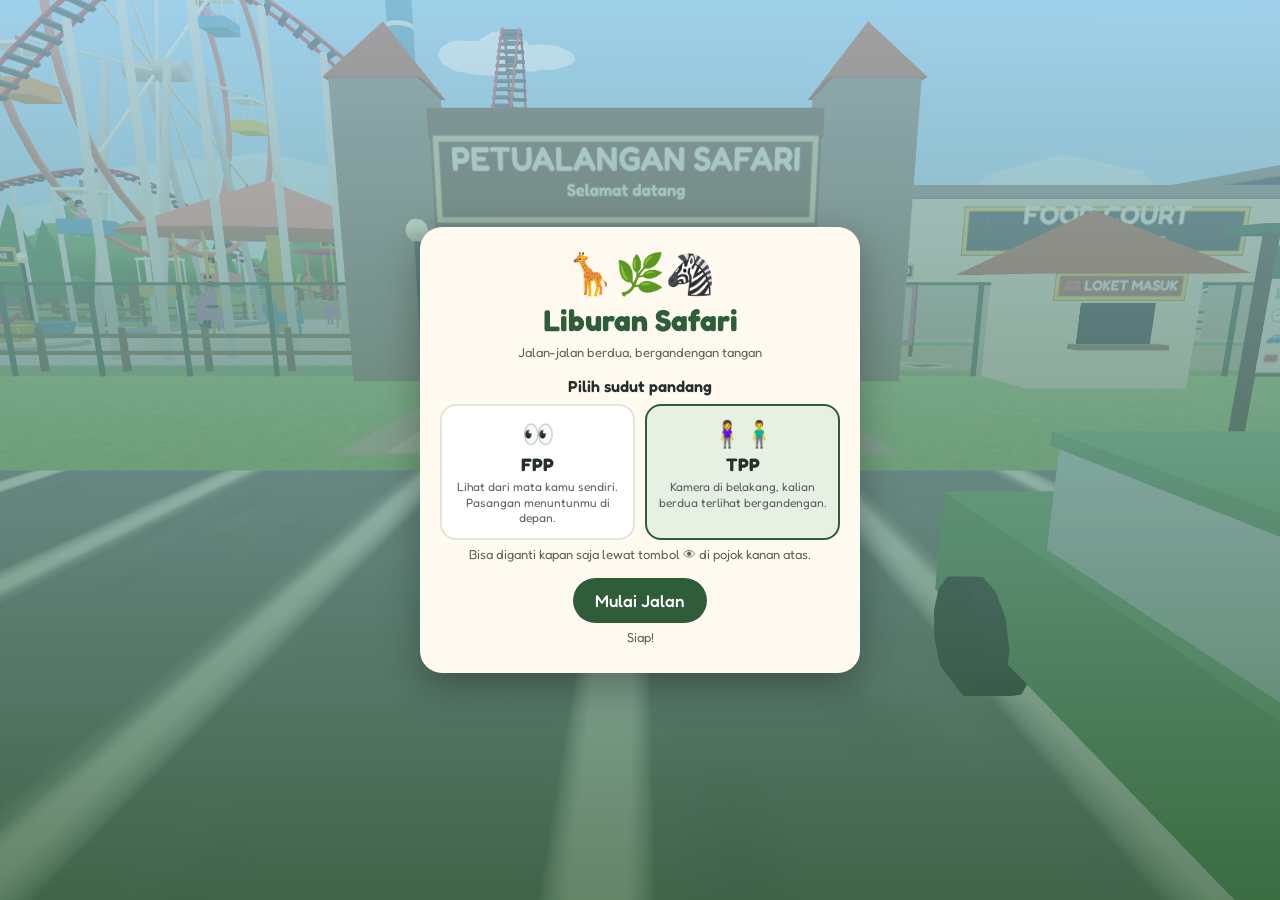
<file: index.html>
<!doctype html>
<html lang="id">
<head>
<meta charset="utf-8">
<meta name="viewport" content="width=device-width,initial-scale=1,maximum-scale=1,user-scalable=no,viewport-fit=cover">
<meta name="theme-color" content="#2f5d3a">
<title>Liburan Safari</title>
<link rel="preconnect" href="https://fonts.googleapis.com">
<link href="https://fonts.googleapis.com/css2?family=Fredoka:wght@400;500;600&display=swap" rel="stylesheet">
<link rel="stylesheet" href="css/style.css">
</head>
<body>
<canvas id="layar"></canvas>

<div id="hud" class="sembunyi">
  <div id="zona">📍 <span>Parkir</span></div>
  <div id="kanan-atas">
    <canvas id="minimap" width="240" height="240" hidden></canvas>
    <div class="tombol-kolom">
      <button id="btn-mode" class="tbl" title="Ganti sudut pandang (V)">🎥 <b>TPP</b></button>
      <button id="btn-foto" class="tbl" title="Ambil foto">📷</button>
      <button id="btn-suara" class="tbl" title="Suara">🔊</button>
    </div>
  </div>
  <button id="btn-mata" class="tbl" title="Tahan dan geser untuk menoleh">👁</button>
  <div id="joy"><div id="joy-dasar"></div><div id="joy-tuas"></div></div>
  <div id="kanan-bawah">
    <button id="btn-putar" class="tbl sembunyi">⏸</button>
    <button id="btn-layar" class="tbl sembunyi">⛶</button>
    <button id="btn-antri" class="sembunyi">Keluar antrean</button>
    <button id="btn-makan" class="sembunyi">🍽️ Makan</button>
    <button id="btn-berdiri" class="sembunyi">Berdiri</button>
    <button id="btn-jip" class="sembunyi">🚙 Naik jip</button>
    <button id="btn-balas" class="sembunyi">⌨️ Balas</button>
    <button id="btn-aksi" class="sembunyi">Lihat</button>
    <button id="btn-pasangan" title="Ngobrol dengan pasangan">💬</button>
  </div>
  <div id="gelembung" class="sembunyi"></div>
  <div id="petunjuk" class="sembunyi"></div>
</div>

<div id="mulai" class="layar-penuh">
  <div class="kartu-mulai">
    <div class="logo">🦒🌿🦓</div>
    <h1 id="judul">Liburan Safari</h1>
    <p id="subjudul" class="kecil">Jalan-jalan berdua, bergandengan tangan</p>
    <p class="label">Pilih sudut pandang</p>
    <div class="pilih-mode">
      <button class="mode" data-mode="fpp">
        <span class="ikon">👀</span><b>FPP</b><small>Lihat dari mata kamu sendiri. Pasangan menuntunmu di depan.</small>
      </button>
      <button class="mode" data-mode="tpp">
        <span class="ikon">🧍‍♀️🧍‍♂️</span><b>TPP</b><small>Kamera di belakang, kalian berdua terlihat bergandengan.</small>
      </button>
    </div>
    <p class="kecil">Bisa diganti kapan saja lewat tombol 👁 di pojok kanan atas.</p>
    <button id="btn-mulai" class="utama">Mulai Jalan</button>
    <p id="memuat" class="kecil">Menyiapkan taman…</p>
  </div>
</div>

<div id="amati" class="sembunyi">
  <div class="amati-atas"><span id="am-judul">🐰 Kelinci</span><button id="am-tutup">✕ Selesai</button></div>
  <div class="amati-bawah">
    <p id="am-fakta"></p>
    <p id="am-catatan" class="sembunyi"></p>
    <div id="am-tanya" class="sembunyi"><b id="am-tanya-teks">Ingin memberi makan?</b>
      <div class="baris-tombol"><button id="am-iya" class="utama">Iya 🥕</button><button id="am-tidak">Tidak</button></div></div>
    <div class="am-nav">
      <span id="am-nav-hewan"><button id="am-kiri" aria-label="Hewan sebelumnya">◀</button><small id="am-urut">1 / 1</small><button id="am-kanan" aria-label="Hewan berikutnya">▶</button></span>
      <span><button id="am-dekat" aria-label="Lebih dekat">＋</button><button id="am-jauh" aria-label="Lebih jauh">－</button></span>
      <button id="am-makan" class="sembunyi">Beri makan 🥕</button>
    </div>
  </div>
</div>

<div id="kartu" class="layar-penuh sembunyi">
  <div class="kartu-info">
    <div class="emoji" id="k-emoji">🦓</div>
    <h2 id="k-judul">Zebra</h2>
    <div id="k-isi"></div>
    <div class="baris-tombol">
      <button id="k-aksi" class="utama sembunyi">Beri wortel 🥕</button>
      <button id="k-tutup">Tutup</button>
    </div>
  </div>
</div>

<div id="peta" class="layar-penuh sembunyi">
  <div class="kartu-peta">
    <div class="judul-peta"><b>Peta Taman</b><button id="peta-tutup">✕</button></div>
    <canvas id="peta-kanvas"></canvas>
    <p class="kecil">Titik merah muda adalah kalian berdua. Utara di atas.</p>
  </div>
</div>

<div id="hasil-foto" class="layar-penuh sembunyi">
  <div class="kartu-info">
    <img id="foto-img" alt="Foto liburan">
    <div class="baris-tombol">
      <a id="foto-unduh" class="utama" download="liburan-safari.png">Simpan foto</a>
      <button id="foto-tutup">Tutup</button>
    </div>
  </div>
</div>

<div id="film-simpan" style="position:fixed;width:2px;height:2px;overflow:hidden;opacity:0;pointer-events:none;left:0;top:0"></div>
<div id="yt" class="layar-penuh sembunyi">
  <div id="intro" class="sembunyi"><div id="intro-atas"></div><div id="intro-bawah"></div></div>
  <div class="yt-bingkai"><div id="film-judul" class="sembunyi"></div><div id="film-tempat"></div><iframe id="yt-frame" title="Film" allow="autoplay; encrypted-media; fullscreen"></iframe>
  <div style="display:flex;gap:8px;flex-wrap:wrap;justify-content:center"><button id="film-3d" class="sembunyi">🎬 Tonton di layar bioskop</button><button id="yt-tutup">Keluar dari bioskop</button></div></div>
</div>

<div id="galat" class="layar-penuh sembunyi"><div class="kartu-info"><h2>Maaf</h2><p>Browser ini sedang tidak bisa menampilkan 3D (WebGL).</p><p>Tutup semua tab dan jendela browser, buka lagi, lalu coba kembali. Kalau masih sama, nyalakan <b>akselerasi hardware / grafis</b> di pengaturan browser, atau buka di Chrome atau Safari terbaru.</p><p><button onclick="location.reload()">Coba lagi</button></p></div></div>

<script src="data.js"></script>
<script src="film.js"></script>
<script src="kejutan.js"></script>
<script type="module" src="js/game.js"></script>
</body>
</html>
</file>
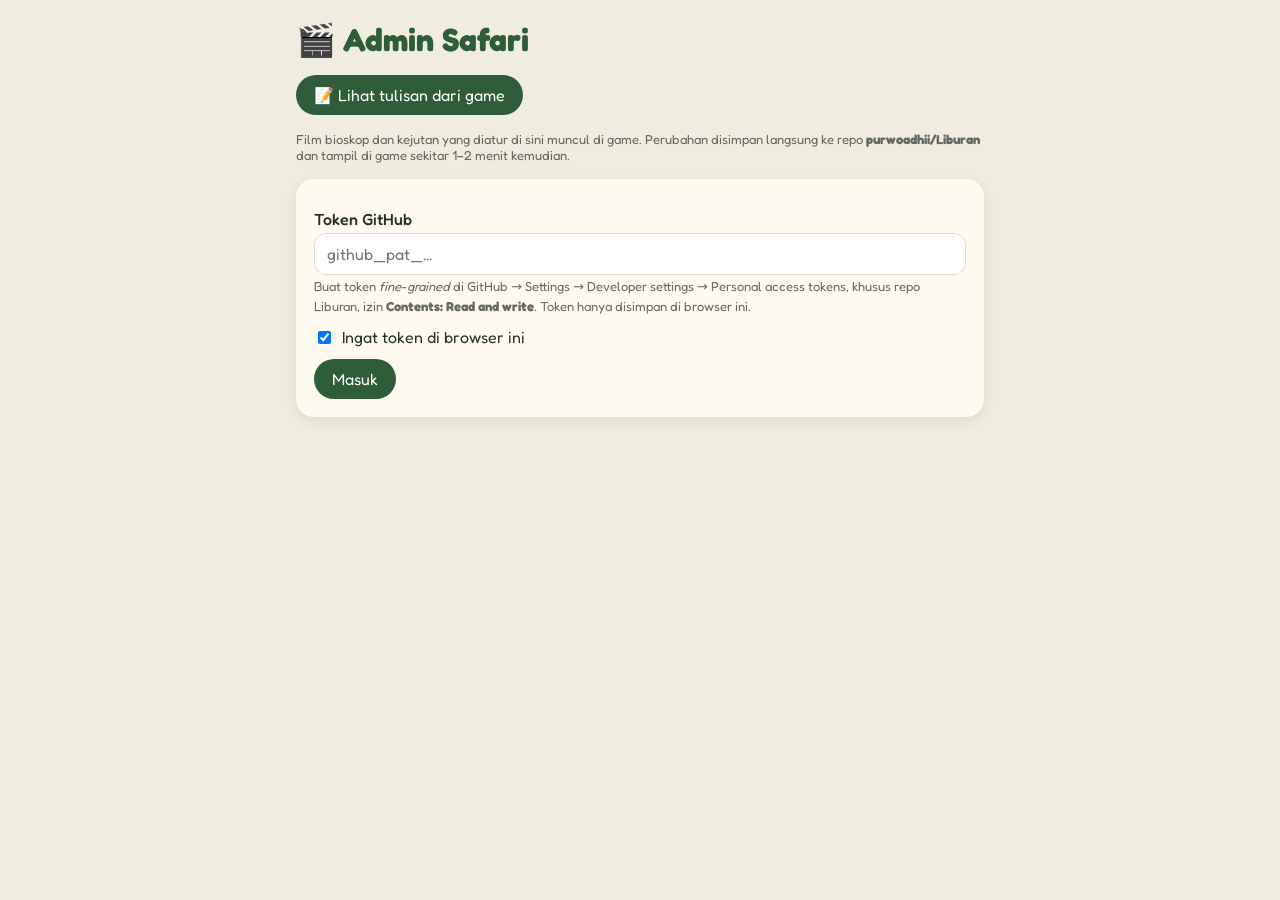
<file: admin/index.html>
<!doctype html>
<html lang="id">
<head>
<meta charset="utf-8">
<meta name="viewport" content="width=device-width,initial-scale=1">
<meta name="robots" content="noindex">
<title>Admin Safari</title>
<link href="https://fonts.googleapis.com/css2?family=Fredoka:wght@400;500;600&display=swap" rel="stylesheet">
<style>
:root{--hijau:#2f5d3a;--krem:#fffaf0;--teks:#26302a;--garis:#e2dccd;--merah:#b23b3b}
*{box-sizing:border-box}
body{margin:0;background:#f1ece0;font-family:Fredoka,system-ui,sans-serif;color:var(--teks)}
main{max-width:720px;margin:0 auto;padding:20px 16px 60px}
h1{color:var(--hijau);margin:0 0 4px}
h3{margin:22px 0 0;color:var(--hijau);font-size:17px}h3 small{font-weight:400}
.kartu{background:var(--krem);border-radius:18px;padding:18px;margin:16px 0;box-shadow:0 4px 14px rgba(0,0,0,.08)}
label{display:block;font-weight:500;margin:12px 0 4px}
input,textarea{width:100%;font:inherit;padding:10px 12px;border:1.5px solid var(--garis);border-radius:12px;background:#fff}
textarea{min-height:70px}
small,.kecil{opacity:.7;font-size:13px}
button{font:inherit;border:0;border-radius:999px;padding:10px 18px;cursor:pointer;background:#e6e1d4;color:var(--teks)}
button.utama{background:var(--hijau);color:#fff}
button.hapus{background:#f6dede;color:var(--merah)}
button:disabled{opacity:.5}
a.tombol{display:inline-block;text-decoration:none;background:var(--hijau);color:#fff;border-radius:999px;padding:10px 18px}
.link{word-break:break-all;background:#fff;border:1.5px solid var(--garis);padding:8px 12px;border-radius:12px;margin-top:8px}
.baris{display:flex;gap:10px;flex-wrap:wrap;align-items:center;margin-top:12px}
.film{display:flex;gap:12px;align-items:flex-start;padding:12px 0;border-top:1px solid var(--garis)}
.film:first-child{border-top:0}
.film img,.film .kosong{width:60px;height:86px;object-fit:cover;border-radius:8px;background:#2f3a33;color:#fff;display:flex;align-items:center;justify-content:center;flex:0 0 60px}
.film .isi{flex:1;min-width:0}
.film .isi b{display:block}
.film .isi span{font-size:13px;opacity:.75;word-break:break-all}
#status{position:fixed;left:50%;bottom:18px;transform:translateX(-50%);background:#26302a;color:#fff;padding:10px 16px;border-radius:12px;font-size:14px;display:none;max-width:90vw;text-align:center}
.pilihan{display:flex;gap:8px;flex-wrap:wrap;margin-top:6px}
.pilihan label{display:flex;gap:6px;align-items:center;margin:0;font-weight:400;background:#fff;border:1.5px solid var(--garis);padding:8px 12px;border-radius:999px}
.pilihan input{width:auto}
.sembunyi{display:none!important}
progress{width:100%;height:10px}
</style>
</head>
<body>
<main>
  <h1>🎬 Admin Safari</h1>
  <p><a class="tombol" href="tulisan.html">📝 Lihat tulisan dari game</a></p>
  <p class="kecil">Film bioskop dan kejutan yang diatur di sini muncul di game. Perubahan disimpan langsung ke repo <b>purwoadhii/Liburan</b> dan tampil di game sekitar 1–2 menit kemudian.</p>

  <div class="kartu" id="k-masuk">
    <label for="token">Token GitHub</label>
    <input id="token" type="password" autocomplete="off" placeholder="github_pat_...">
    <small>Buat token <i>fine-grained</i> di GitHub → Settings → Developer settings → Personal access tokens, khusus repo Liburan, izin <b>Contents: Read and write</b>. Token hanya disimpan di browser ini.</small>
    <label style="display:flex;gap:8px;align-items:center;font-weight:400"><input id="ingat" type="checkbox" style="width:auto" checked> Ingat token di browser ini</label>
    <div class="baris"><button class="utama" id="masuk">Masuk</button></div>
  </div>

  <div id="isi" class="sembunyi">
    <div class="baris" style="justify-content:space-between"><span class="kecil">✅ Sudah masuk</span><span><button id="muat-ulang">Muat ulang</button> <button id="keluar">Keluar</button></span></div>
    <p class="kecil">Ada 3 tempat film. Isi judulnya, lalu tekan <b>Simpan film</b> di masing-masing kotak. Video dan poster boleh menyusul.</p>
    <div id="slot"></div>
    <div class="kartu">
      <h2 style="margin:0">Pengaturan</h2>
      <label for="penonton">Jumlah penonton lain di bioskop</label>
      <input id="penonton" type="number" min="0" max="60" value="24">
      <label for="pembuka-atas">Pembuka sebelum film (baris atas)</label><input id="pembuka-atas" maxlength="30" placeholder="-- C --">
      <label for="pembuka-bawah">Pembuka sebelum film (baris bawah)</label><input id="pembuka-bawah" maxlength="40" placeholder="Mempersembahkan">
      <small>Tampil layar penuh di tengah, hurufnya muncul satu per satu, lalu film diputar layar penuh.</small>
      <div class="baris"><button class="utama" id="simpan-pengaturan">Simpan</button></div>
    </div>
    <div class="kartu" id="k-kejutan">
      <h2 style="margin:0">🎁 Kejutan di taman</h2>
      <p class="kecil">Isi kejutan yang muncul di game. Tekan <b>Simpan kejutan</b> di bawah setelah selesai mengubah.</p>
      <h3>🐰 Surat dari kelinci <small>(setelah kelinci diberi makan)</small></h3>
      <label>Judul surat</label><input id="kj-kelinci-judul" maxlength="60">
      <label>Isi surat</label><textarea id="kj-kelinci-isi" maxlength="1200"></textarea>
      <h3>🐘 Surat berlumpur dari gajah <small>(1 dari 3 gajah, setelah diberi makan)</small></h3>
      <label>Judul surat</label><input id="kj-gajah-judul" maxlength="60">
      <label>Isi surat</label><textarea id="kj-gajah-isi" maxlength="1200"></textarea>
      <h3>🦒 Bunga dari jerapah</h3>
      <label>Pesan saat bunga diberikan</label><textarea id="kj-jerapah" maxlength="400"></textarea>
      <h3>✨ Kunang-kunang di air terjun <small>(malam, 21.00–02.00)</small></h3>
      <label>Tulisan</label><input id="kj-kunang" maxlength="30" placeholder="I ❤ U">
      <small>Singkat saja supaya terbaca, misalnya nama atau I ❤ U. Pakai tanda | untuk 2 baris, contoh: Selamat|Ulang Tahun</small>
      <h3>🎂 Kue ulang tahun <small>(dibawa pelayan saat menunggu pesanan makanan)</small></h3>
      <label style="display:flex;gap:8px;align-items:center;font-weight:400"><input id="kj-ultah-aktif" type="checkbox" style="width:auto"> Aktifkan kejutan kue ulang tahun</label>
      <label>Nama yang berulang tahun</label><input id="kj-ultah-nama" maxlength="40">
      <label>Ucapan di kartu</label><textarea id="kj-ultah-ucapan" maxlength="500"></textarea>
      <label>Kata dari pasangan setelah tiup lilin</label><textarea id="kj-ultah-kata" maxlength="300"></textarea>
      <label>Backsound <small>(MP3/M4A, maksimal sekitar 15 MB)</small></label>
      <input id="kj-lagu" type="file" accept="audio/*">
      <div id="kj-lagu-ada" class="kecil" style="margin-top:6px"></div>
      <h3>💍 Lamaran di air terjun <small>(jam 00.00, saat kembang api)</small></h3>
      <label style="display:flex;gap:8px;align-items:center;font-weight:400"><input id="kj-lamar-aktif" type="checkbox" style="width:auto"> Aktifkan lamaran</label>
      <label>Ajakan berdiri dari bangku</label><input id="kj-lamar-ajak" maxlength="120" placeholder="Sayang, berdiri sebentar yuk. Ada yang mau aku omongin.">
      <label>Kalimat lamaran <small>(tampil di gelembung dan kartu Iya/Tidak)</small></label><textarea id="kj-lamar-kata" maxlength="400"></textarea>
      <label>Suara lamaran <small>(MP3/M4A, diputar saat berlutut; pilihan Iya/Tidak muncul setelah suara selesai)</small></label>
      <input id="kj-lamar-suara" type="file" accept="audio/*">
      <div id="kj-lamar-suara-ada" class="kecil" style="margin-top:6px"></div>
      <label>Jawaban pasangan jika "Tidak"</label><textarea id="kj-lamar-tidak" maxlength="300"></textarea>
      <label>Ucapan setelah berpelukan</label><input id="kj-lamar-terima" maxlength="120" placeholder="Terima kasih sudah menerimaku 💍">
      <label>Suara "terima kasih sudah menerimaku"</label>
      <input id="kj-lamar-suara2" type="file" accept="audio/*">
      <div id="kj-lamar-suara2-ada" class="kecil" style="margin-top:6px"></div>
      <label>Tulisan kunang-kunang di bawah hati</label><input id="kj-lamar-love" maxlength="20" placeholder="I LOVE YOU">
      <label>Tulisan yang muncul perlahan di bawahnya</label><input id="kj-lamar-bawah" maxlength="16" placeholder="FOREVER">
      <progress id="kj-progres" class="sembunyi"></progress>
      <div class="baris"><button class="utama" id="kj-simpan">Simpan kejutan</button></div>
    </div>
    <div class="kartu">
      <h2 style="margin:0">Lihat hasil</h2>
      <p class="kecil">Buka game untuk melihat film di loket bioskop. Setelah menyimpan, tunggu sekitar 1–2 menit lalu muat ulang game dengan Ctrl+F5.</p>
      <div class="link kecil" id="alamat-game"></div>
      <div class="baris"><a class="tombol" id="lihat-hasil" href="../" target="_blank" rel="noopener">🎬 Lihat hasil di game</a></div>
    </div>
  </div>
</main>
<div id="status"></div>

<script>
const REPO = 'purwoadhii/Liburan', CABANG = 'main', API = 'https://api.github.com/repos/' + REPO + '/contents/';
const $ = id => document.getElementById(id);
let token = localStorage.getItem('liburan_token') || '';
let data = { penonton: 24, daftar: [] }, shaFilm = null, editIdx = -1;

function status(t, ms = 3000) { const s = $('status'); s.textContent = t; s.style.display = 'block'; clearTimeout(status.t); if (ms) status.t = setTimeout(() => s.style.display = 'none', ms); }
async function gh(path, opt = {}) {
  const r = await fetch(API + path + (opt.method ? '' : '?ref=' + CABANG + '&t=' + Date.now()), { ...opt, headers: { Authorization: 'Bearer ' + token, Accept: 'application/vnd.github+json', ...(opt.headers || {}) } });
  if (r.status === 404 && !opt.method) return null;
  if (!r.ok) { const j = await r.json().catch(() => ({})); throw new Error(j.message || ('HTTP ' + r.status)); }
  return r.status === 204 ? null : r.json();
}
const b64utf8 = s => btoa(unescape(encodeURIComponent(s)));
const utf8b64 = s => decodeURIComponent(escape(atob(s.replace(/\n/g, ''))));
async function tulis(path, base64, pesan) {
  const ada = await gh(path).catch(() => null);
  return gh(path, { method: 'PUT', body: JSON.stringify({ message: pesan, content: base64, branch: CABANG, ...(ada && ada.sha ? { sha: ada.sha } : {}) }) });
}
async function hapusFile(path) {
  const ada = await gh(path).catch(() => null);
  if (ada && ada.sha) await gh(path, { method: 'DELETE', body: JSON.stringify({ message: 'Hapus ' + path, sha: ada.sha, branch: CABANG }) });
}
function fileB64(file) { return new Promise((ok, no) => { const r = new FileReader(); r.onload = () => ok(r.result.split(',')[1]); r.onerror = no; r.readAsDataURL(file); }); }
function posterB64(file) {
  return new Promise((ok, no) => {
    const img = new Image(); img.onload = () => {
      const w = Math.min(600, img.width), h = Math.round(img.height * w / img.width);
      const c = document.createElement('canvas'); c.width = w; c.height = h; c.getContext('2d').drawImage(img, 0, 0, w, h);
      ok(c.toDataURL('image/jpeg', 0.82).split(',')[1]);
    }; img.onerror = no; img.src = URL.createObjectURL(file);
  });
}
const slug = s => (s || 'film').toLowerCase().replace(/[^a-z0-9]+/g, '-').replace(/^-|-$/g, '').slice(0, 40) || 'film';
const esc = s => String(s || '').replace(/[&<>"]/g, c => ({ '&': '&amp;', '<': '&lt;', '>': '&gt;', '"': '&quot;' }[c]));

async function muat() {
  const f = await gh('film.js');
  shaFilm = f ? f.sha : null;
  if (f) {
    const teks = utf8b64(f.content);
    const m = teks.match(/window\.FILM\s*=\s*([\s\S]*?);\s*$/);
    try { data = JSON.parse(m[1]); } catch (e) { data = { penonton: 24, daftar: [] }; }
  }
  data.daftar = data.daftar || [];
  $('penonton').value = data.penonton != null ? data.penonton : 24;
  $('pembuka-atas').value = (data.pembuka && data.pembuka.atas) || ''; $('pembuka-bawah').value = (data.pembuka && data.pembuka.bawah) || '';
  tampil();
}
function slotHtml(i) {
  return `<div class="kartu" data-slot="${i}">
    <div class="film" style="padding-top:0"><div class="kosong" id="pv-${i}">🎬</div><div class="isi"><h2 style="margin:0">Film ${i + 1}</h2><span id="ket-${i}">Belum diisi</span></div></div>
    <div id="ada-${i}" class="kecil" style="margin:8px 0"></div>
    <label>Judul</label><input id="judul-${i}" maxlength="80" placeholder="Judul film ${i + 1}">
    <label>Sinopsis singkat</label><textarea id="sinopsis-${i}" maxlength="300"></textarea>
    <label>Poster (opsional)</label><input id="poster-${i}" type="file" accept="image/*">
    <label>Sumber film <small>(boleh dikosongkan dulu, judul tetap muncul di loket)</small></label>
    <div class="pilihan">
      <label><input type="radio" name="sumber-${i}" value="file" checked> Upload video</label>
      <label><input type="radio" name="sumber-${i}" value="link"> Link video .mp4</label>
      <label><input type="radio" name="sumber-${i}" value="youtube"> Link YouTube</label>
    </div>
    <div id="s-file-${i}"><input id="video-${i}" type="file" accept="video/mp4,video/webm" style="margin-top:8px"><small>MP4 (H.264) paling aman untuk HP, maksimal sekitar 90 MB.</small></div>
    <div id="s-link-${i}" class="sembunyi"><input id="link-${i}" placeholder="https://.../film.mp4" style="margin-top:8px"></div>
    <div id="s-youtube-${i}" class="sembunyi"><input id="yt-${i}" placeholder="https://youtu.be/..." style="margin-top:8px"><small>Diputar layar penuh di atas bioskop.</small></div>
    <label>Video credit film <small>(opsional, diputar di layar bioskop setelah film selesai)</small></label>
    <input id="credit-${i}" type="file" accept="video/mp4,video/webm"><small>Hanya untuk film dari upload atau link .mp4 (bukan YouTube). Maksimal sekitar 90 MB.</small>
    <div id="credit-ada-${i}" class="kecil" style="margin:6px 0"></div>
    <label class="sembunyi" id="credit-hapus-l-${i}" style="font-weight:400"><input type="checkbox" id="credit-hapus-${i}" style="width:auto"> Hapus video credit yang tersimpan</label>
    <progress id="progres-${i}" class="sembunyi"></progress>
    <div class="baris"><button class="utama" id="simpan-${i}">Simpan film ${i + 1}</button><button class="hapus" id="hapus-${i}">Kosongkan</button></div>
  </div>`;
}
{ const u = new URL('../', location.href).href; $('lihat-hasil').href = u + '?v=' + Date.now(); $('alamat-game').textContent = u; $('lihat-hasil').onclick = () => { $('lihat-hasil').href = u + '?v=' + Date.now(); }; }
$('slot').innerHTML = [0, 1, 2].map(slotHtml).join('');
const sumberDari = i => document.querySelector(`input[name=sumber-${i}]:checked`).value;
function gantiSumber(i) { const v = sumberDari(i); for (const k of ['file', 'link', 'youtube']) $(`s-${k}-${i}`).classList.toggle('sembunyi', k !== v); }
function tampil() {
  while (data.daftar.length < 3) data.daftar.push({ judul: '' });
  data.daftar = data.daftar.slice(0, 3);
  data.daftar.forEach((f, i) => {
    $('judul-' + i).value = f.judul || ''; $('sinopsis-' + i).value = f.sinopsis || '';
    const s = f.youtube ? 'youtube' : (f.video && !f.video.startsWith('film/') ? 'link' : 'file');
    document.querySelector(`input[name=sumber-${i}][value=${s}]`).checked = true; gantiSumber(i);
    $('link-' + i).value = s === 'link' ? f.video : ''; $('yt-' + i).value = f.youtube || '';
    $('poster-' + i).value = ''; $('video-' + i).value = ''; $('credit-' + i).value = ''; $('credit-hapus-' + i).checked = false;
    $('credit-hapus-l-' + i).classList.toggle('sembunyi', !f.credit);
    $('credit-ada-' + i).innerHTML = f.credit ? `🎞️ Credit yang tersimpan (${esc(f.credit.split('/').pop())}):<video src="../${esc(f.credit)}" controls preload="metadata" playsinline style="width:100%;max-height:160px;margin-top:4px;border-radius:8px;background:#000"></video>` : (f.judul ? 'Belum ada video credit. Setelah film selesai layar hanya menampilkan ucapan terima kasih.' : '');
    $('pv-' + i).outerHTML = f.poster ? `<img id="pv-${i}" src="../${esc(f.poster)}?t=${Date.now()}" alt="">` : `<div class="kosong" id="pv-${i}">🎬</div>`;
    const jenis = f.youtube ? 'YouTube' : f.video ? (f.video.startsWith('film/') ? 'Video sudah diunggah' : 'Link video') : 'Judul saja, belum ada video';
    $('ket-' + i).innerHTML = !f.judul ? '<span style="display:inline-block;margin-top:4px;padding:3px 10px;border-radius:99px;background:#ece6da;color:#6b6257;font-size:13px">Belum ada film</span>'
      : `<span style="display:inline-block;margin-top:4px;padding:3px 10px;border-radius:99px;background:${f.youtube || f.video ? '#dff3e2;color:#1f6b2e' : '#fff1cf;color:#7a5a00'};font-size:13px">✅ Tersimpan: <b>${esc(f.judul)}</b></span><br><small>${jenis}</small>`;
    $('ada-' + i).innerHTML = !f.judul ? '' : f.video && f.video.startsWith('film/') ? `🎞️ Video yang tersimpan (${esc(f.video.split('/').pop())}):<video src="../${esc(f.video)}" controls preload="metadata" playsinline style="width:100%;max-height:200px;margin-top:4px;border-radius:8px;background:#000"></video>`
      : f.video ? `🔗 Link tersimpan: <a href="${esc(f.video)}" target="_blank">${esc(f.video)}</a>` : f.youtube ? `▶️ YouTube tersimpan: <a href="${esc(f.youtube)}" target="_blank">${esc(f.youtube)}</a>` : '⚠️ Belum ada video. Di bioskop hanya judulnya yang tampil.';
  });
}
async function simpanData(pesan) {
  const teks = '// Daftar film bioskop. Diisi lewat halaman admin (/admin/).\nwindow.FILM = ' + JSON.stringify(data, null, 2) + ';\n';
  await tulis('film.js', b64utf8(teks), pesan);
}
async function simpanSlot(i) {
  const judul = $('judul-' + i).value.trim();
  if (!judul) { status('Judul film ' + (i + 1) + ' belum diisi.'); return; }
  const lama = data.daftar[i] || {};
  const f = { judul, sinopsis: $('sinopsis-' + i).value.trim(), poster: lama.poster || '', video: '', youtube: '' };
  const sumber = sumberDari(i), id = slug(judul) + '-' + Date.now().toString(36);
  const btn = $('simpan-' + i); btn.disabled = true;
  try {
    if (sumber === 'youtube') {
      f.youtube = $('yt-' + i).value.trim();
      if (f.youtube && !/(youtu\.be\/|v=|embed\/|shorts\/)[\w-]{11}/.test(f.youtube)) throw new Error('Link YouTube tidak dikenali.');
    } else if (sumber === 'link') {
      f.video = $('link-' + i).value.trim();
      if (f.video && !/^https?:\/\//.test(f.video)) throw new Error('Link video belum benar.');
    } else {
      const file = $('video-' + i).files[0];
      if (file) {
        if (file.size > 90 * 1024 * 1024) throw new Error('Video lebih dari 90 MB. Kompres dulu atau pakai link YouTube.');
        status('Mengunggah video… jangan tutup halaman ini.', 0);
        $('progres-' + i).classList.remove('sembunyi');
        const ext = (file.name.split('.').pop() || 'mp4').toLowerCase();
        f.video = 'film/' + id + '.' + ext;
        await tulis(f.video, await fileB64(file), 'Upload film ' + judul);
        if (lama.video && lama.video.startsWith('film/') && lama.video !== f.video) await hapusFile(lama.video).catch(() => {});
      } else if (lama.video && lama.video.startsWith('film/')) f.video = lama.video;
    }
    // video credit (diputar setelah film selesai)
    const cf = $('credit-' + i).files[0];
    if (cf) {
      if (cf.size > 90 * 1024 * 1024) throw new Error('Video credit lebih dari 90 MB. Kompres dulu.');
      status('Mengunggah video credit… jangan tutup halaman ini.', 0);
      $('progres-' + i).classList.remove('sembunyi');
      f.credit = 'film/' + id + '-credit.' + (cf.name.split('.').pop() || 'mp4').toLowerCase();
      await tulis(f.credit, await fileB64(cf), 'Upload credit ' + judul);
      if (lama.credit && lama.credit !== f.credit) await hapusFile(lama.credit).catch(() => {});
    } else if (lama.credit && !$('credit-hapus-' + i).checked) f.credit = lama.credit;
    else if (lama.credit) await hapusFile(lama.credit).catch(() => {});
    const pf = $('poster-' + i).files[0];
    if (pf) {
      status('Mengunggah poster…', 0);
      f.poster = 'film/' + id + '-poster.jpg';
      await tulis(f.poster, await posterB64(pf), 'Poster ' + judul);
      if (lama.poster && lama.poster !== f.poster) await hapusFile(lama.poster).catch(() => {});
    }
    data.daftar[i] = f;
    status('Menyimpan daftar film…', 0);
    await simpanData('Film ' + (i + 1) + ': ' + judul);
    tampil();
    status('✅ Film ' + (i + 1) + ' "' + judul + '" tersimpan! Muncul di game dalam 1–2 menit.', 6000);
    btn.textContent = '✅ Tersimpan'; setTimeout(() => { btn.textContent = 'Simpan film ' + (i + 1); }, 4000);
    $('ada-' + i).scrollIntoView({ behavior: 'smooth', block: 'center' });
  } catch (er) { status('Gagal: ' + er.message, 7000); }
  $('progres-' + i).classList.add('sembunyi'); btn.disabled = false;
}
async function kosongkan(i) {
  const f = data.daftar[i]; if (!f || !f.judul) { tampil(); return; }
  if (!confirm('Kosongkan film ' + (i + 1) + ' "' + f.judul + '"?')) return;
  status('Menghapus…', 0);
  try {
    data.daftar[i] = { judul: '' }; await simpanData('Kosongkan film ' + (i + 1));
    for (const p of [f.video, f.poster, f.credit]) if (p && p.startsWith('film/')) await hapusFile(p).catch(() => {});
    tampil(); status('Film ' + (i + 1) + ' dikosongkan.');
  } catch (er) { status('Gagal: ' + er.message, 6000); }
}
[0, 1, 2].forEach(i => {
  document.querySelectorAll(`input[name=sumber-${i}]`).forEach(r => r.onchange = () => gantiSumber(i));
  $('simpan-' + i).onclick = () => simpanSlot(i);
  $('hapus-' + i).onclick = () => kosongkan(i);
});
$('simpan-pengaturan').onclick = async () => {
  data.penonton = Math.max(0, Math.min(60, +$('penonton').value || 0));
  data.pembuka = { atas: $('pembuka-atas').value.trim(), bawah: $('pembuka-bawah').value.trim() };
  try { await simpanData('Ubah pengaturan bioskop'); status('✅ Pengaturan bioskop tersimpan.', 4000); } catch (er) { status('Gagal: ' + er.message, 6000); }
};

// ---------- kejutan ----------
let kj = {};
const KJ_AWAL = { kelinci: { judul: '', isi: '' }, gajah: { judul: '', isi: '' }, jerapah: '', kunang: '', ultah: { aktif: true, nama: '', ucapan: '', kataPasangan: '', lagu: '' }, lamaran: { aktif: true, ajak: '', kata: '', suara: '', tidak: '', terima: '', suaraTerima: '', loveTeks: '', loveBawah: '' } };
async function muatKejutan() {
  const f = await gh('kejutan.js');
  kj = JSON.parse(JSON.stringify(KJ_AWAL));
  if (f) { const m = utf8b64(f.content).match(/window\.KEJUTAN\s*=\s*([\s\S]*?);\s*$/); try { const d = JSON.parse(m[1]); kj = { ...kj, ...d, kelinci: { ...kj.kelinci, ...(d.kelinci || {}) }, gajah: { ...kj.gajah, ...(d.gajah || {}) }, ultah: { ...kj.ultah, ...(d.ultah || {}) }, lamaran: { ...kj.lamaran, ...(d.lamaran || {}) } }; } catch (e) {} }
  tampilKejutan();
}
function tampilKejutan() {
  $('kj-kelinci-judul').value = kj.kelinci.judul || ''; $('kj-kelinci-isi').value = kj.kelinci.isi || '';
  $('kj-gajah-judul').value = kj.gajah.judul || ''; $('kj-gajah-isi').value = kj.gajah.isi || '';
  $('kj-jerapah').value = kj.jerapah || ''; $('kj-kunang').value = kj.kunang || '';
  $('kj-ultah-aktif').checked = kj.ultah.aktif !== false; $('kj-ultah-nama').value = kj.ultah.nama || '';
  $('kj-ultah-ucapan').value = kj.ultah.ucapan || ''; $('kj-ultah-kata').value = kj.ultah.kataPasangan || '';
  const L = kj.lamaran;
  $('kj-lamar-aktif').checked = L.aktif !== false; $('kj-lamar-ajak').value = L.ajak || ''; $('kj-lamar-kata').value = L.kata || ''; $('kj-lamar-tidak').value = L.tidak || '';
  $('kj-lamar-terima').value = L.terima || ''; $('kj-lamar-love').value = L.loveTeks || ''; $('kj-lamar-bawah').value = L.loveBawah || '';
  for (const [k, id] of [['suara', 'kj-lamar-suara-ada'], ['suaraTerima', 'kj-lamar-suara2-ada']]) {
    $(id).innerHTML = L[k] ? `<audio controls src="../${esc(L[k])}" style="width:100%;margin-top:4px"></audio><button class="hapus" data-k="${k}" style="padding:4px 12px;margin-top:6px">Hapus suara</button>` : 'Belum ada suara. Tanpa suara, kalimatnya tetap tampil sebagai tulisan.';
    const b = $(id).querySelector('button'); if (b) b.onclick = () => { KJ_HAPUS.push(L[k]); L[k] = ''; tampilKejutan(); status('Suara dihapus. Tekan Simpan kejutan untuk menyimpan.', 4000); };
  }
  for (const id of ['kj-lagu', 'kj-lamar-suara', 'kj-lamar-suara2']) $(id).value = '';
  $('kj-lagu-ada').innerHTML = kj.ultah.lagu ? `<audio controls src="../${esc(kj.ultah.lagu)}" style="width:100%;margin-top:4px"></audio><button id="kj-lagu-hapus" class="hapus" style="padding:4px 12px;margin-top:6px">Hapus backsound</button>` : 'Belum ada backsound. Tanpa backsound, game memutar melodi selamat ulang tahun sederhana.';
  if ($('kj-lagu-hapus')) $('kj-lagu-hapus').onclick = () => { KJ_HAPUS.push(kj.ultah.lagu); kj.ultah.lagu = ''; tampilKejutan(); status('Backsound dihapus. Tekan Simpan kejutan untuk menyimpan.', 4000); };
}
const KJ_HAPUS = [];
function fotoB64(file) {
  return new Promise((ok, no) => {
    const img = new Image(); img.onload = () => {
      const s = Math.min(1, 1280 / Math.max(img.width, img.height)), w = Math.round(img.width * s), h = Math.round(img.height * s);
      const c = document.createElement('canvas'); c.width = w; c.height = h; c.getContext('2d').drawImage(img, 0, 0, w, h);
      ok(c.toDataURL('image/jpeg', 0.85).split(',')[1]);
    }; img.onerror = no; img.src = URL.createObjectURL(file);
  });
}
$('kj-simpan').onclick = async () => {
  const btn = $('kj-simpan'); btn.disabled = true; $('kj-progres').classList.remove('sembunyi');
  try {
    kj.kelinci = { judul: $('kj-kelinci-judul').value.trim(), isi: $('kj-kelinci-isi').value.trim() };
    kj.gajah = { judul: $('kj-gajah-judul').value.trim(), isi: $('kj-gajah-isi').value.trim() };
    kj.jerapah = $('kj-jerapah').value.trim(); kj.kunang = $('kj-kunang').value.trim();
    delete kj.kenangan;
    kj.ultah = { ...kj.ultah, aktif: $('kj-ultah-aktif').checked, nama: $('kj-ultah-nama').value.trim(), ucapan: $('kj-ultah-ucapan').value.trim(), kataPasangan: $('kj-ultah-kata').value.trim() };
    const lf = $('kj-lagu').files[0];
    if (lf) {
      if (lf.size > 15 * 1024 * 1024) throw new Error('Backsound lebih dari 15 MB.');
      status('Mengunggah backsound…', 0);
      const p = `kejutan/lagu-${Date.now().toString(36)}.${(lf.name.split('.').pop() || 'mp3').toLowerCase()}`; await tulis(p, await fileB64(lf), 'Backsound ulang tahun');
      if (kj.ultah.lagu) KJ_HAPUS.push(kj.ultah.lagu); kj.ultah.lagu = p;
    }
    kj.lamaran = { ...kj.lamaran, aktif: $('kj-lamar-aktif').checked, ajak: $('kj-lamar-ajak').value.trim(), kata: $('kj-lamar-kata').value.trim(), tidak: $('kj-lamar-tidak').value.trim(), terima: $('kj-lamar-terima').value.trim(), loveTeks: $('kj-lamar-love').value.trim(), loveBawah: $('kj-lamar-bawah').value.trim() };
    for (const [id, k, nama] of [['kj-lamar-suara', 'suara', 'lamaran'], ['kj-lamar-suara2', 'suaraTerima', 'terima']]) {
      const sf = $(id).files[0]; if (!sf) continue;
      if (sf.size > 15 * 1024 * 1024) throw new Error('Suara lebih dari 15 MB.');
      status('Mengunggah suara ' + nama + '…', 0);
      const p = `kejutan/suara-${nama}-${id.length}${Date.now().toString(36)}.${(sf.name.split('.').pop() || 'mp3').toLowerCase()}`; await tulis(p, await fileB64(sf), 'Suara ' + nama);
      if (kj.lamaran[k]) KJ_HAPUS.push(kj.lamaran[k]); kj.lamaran[k] = p;
    }
    status('Menyimpan kejutan…', 0);
    const teks = '// Isi kejutan di taman safari. Diatur lewat halaman admin (/admin/).\nwindow.KEJUTAN = ' + JSON.stringify(kj, null, 2) + ';\n';
    await tulis('kejutan.js', b64utf8(teks), 'Ubah kejutan');
    while (KJ_HAPUS.length) { const p = KJ_HAPUS.shift(); if (p && p.startsWith('kejutan/')) await hapusFile(p).catch(() => {}); }
    tampilKejutan(); status('Kejutan tersimpan! Muncul di game dalam 1–2 menit.', 4500);
  } catch (er) { status('Gagal: ' + er.message, 7000); }
  btn.disabled = false; $('kj-progres').classList.add('sembunyi');
};

async function masuk() {
  token = $('token').value.trim() || token;
  if (!token) { status('Isi token dulu.'); return; }
  status('Memeriksa…', 0);
  try {
    await muat(); await muatKejutan();
    if ($('ingat').checked) localStorage.setItem('liburan_token', token); else localStorage.removeItem('liburan_token');
    $('isi').classList.remove('sembunyi'); $('k-masuk').classList.add('sembunyi');
    status('Berhasil masuk.');
  } catch (er) { status('Gagal masuk: ' + er.message, 6000); }
}
$('masuk').onclick = masuk;
$('keluar').onclick = () => { localStorage.removeItem('liburan_token'); token = ''; $('token').value = ''; $('isi').classList.add('sembunyi'); $('k-masuk').classList.remove('sembunyi'); };
$('muat-ulang').onclick = () => muat().then(muatKejutan).then(() => status('Daftar film dimuat ulang.')).catch(er => status('Gagal: ' + er.message, 6000));
$('token').onkeydown = e => { if (e.key === 'Enter') masuk(); };
if (token) { $('token').value = token; $('k-masuk').classList.add('sembunyi'); masuk().then(() => { if (!$('isi').classList.contains('sembunyi')) return; $('k-masuk').classList.remove('sembunyi'); }); }
</script>
</body>
</html>
</file>
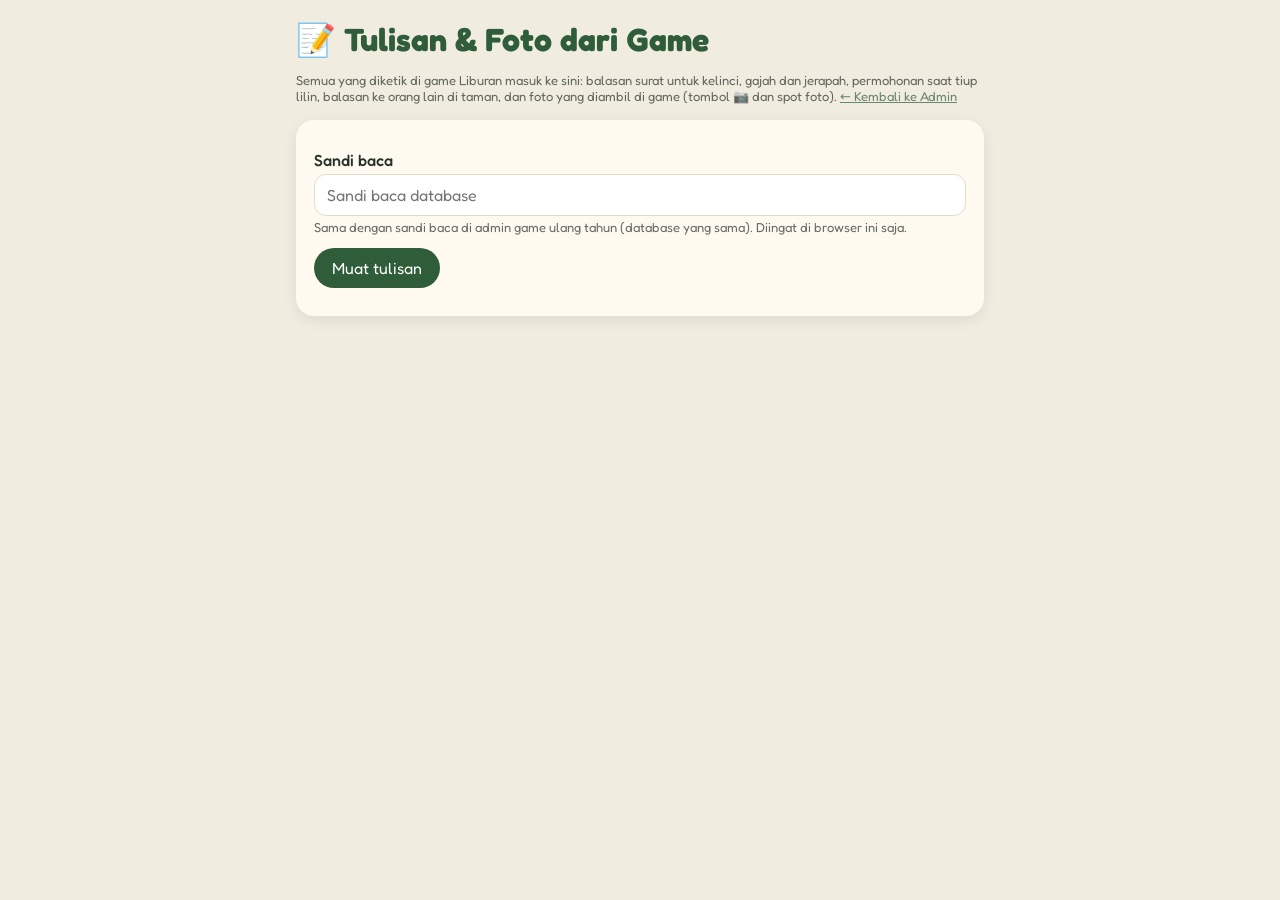
<file: admin/tulisan.html>
<!doctype html>
<html lang="id">
<head>
<meta charset="utf-8">
<meta name="viewport" content="width=device-width,initial-scale=1">
<meta name="robots" content="noindex">
<title>Tulisan dari Game</title>
<link href="https://fonts.googleapis.com/css2?family=Fredoka:wght@400;500;600&display=swap" rel="stylesheet">
<style>
:root{--hijau:#2f5d3a;--krem:#fffaf0;--teks:#26302a;--garis:#e2dccd;--merah:#b23b3b}
*{box-sizing:border-box}
body{margin:0;background:#f1ece0;font-family:Fredoka,system-ui,sans-serif;color:var(--teks)}
main{max-width:720px;margin:0 auto;padding:20px 16px 60px}
h1{color:var(--hijau);margin:0 0 4px}
a{color:var(--hijau)}
.kartu{background:var(--krem);border-radius:18px;padding:18px;margin:16px 0;box-shadow:0 4px 14px rgba(0,0,0,.08)}
label{display:block;font-weight:500;margin:12px 0 4px}
input{width:100%;font:inherit;padding:10px 12px;border:1.5px solid var(--garis);border-radius:12px;background:#fff}
small,.kecil{opacity:.7;font-size:13px}
button{font:inherit;border:0;border-radius:999px;padding:10px 18px;cursor:pointer;background:#e6e1d4;color:var(--teks)}
button.utama{background:var(--hijau);color:#fff}
button.hapus{background:#f6dede;color:var(--merah);padding:6px 14px;font-size:13px}
.baris{display:flex;gap:10px;flex-wrap:wrap;align-items:center;margin-top:12px}
.status{margin-top:10px;font-size:14px}.status.gagal{color:var(--merah)}.status.ok{color:var(--hijau)}
.saring{display:flex;gap:6px;flex-wrap:wrap;margin:4px 0 0}
.saring button{padding:6px 12px;font-size:13px}.saring button.aktif{background:var(--hijau);color:#fff}
.tulisan{background:#fff;border:1.5px solid var(--garis);border-radius:14px;padding:12px 14px;margin-top:10px}
.tulisan .atas{display:flex;justify-content:space-between;gap:10px;flex-wrap:wrap;font-size:13px}
.tulisan .atas b{color:var(--hijau);font-size:14px}
.tulisan .atas span{opacity:.65}
.tulisan .isi{white-space:pre-wrap;word-break:break-word;margin:8px 0;font-size:16px;line-height:1.5;background:repeating-linear-gradient(#fffaf0 0 25px,#ece3cf 25px 26px);padding:4px 10px;border-radius:8px}
.kosong{text-align:center;opacity:.6;padding:24px 0}
.tulisan img{display:block;max-width:100%;width:320px;border-radius:10px;margin:8px 0;background:#eee}
.tulisan .baris{margin-top:6px}
.tulisan a.unduh{font-size:13px;text-decoration:none;background:#e6e1d4;color:var(--teks);border-radius:999px;padding:6px 14px}
</style>
</head>
<body>
<main>
  <h1>📝 Tulisan & Foto dari Game</h1>
  <p class="kecil">Semua yang diketik di game Liburan masuk ke sini: balasan surat untuk kelinci, gajah dan jerapah, permohonan saat tiup lilin, balasan ke orang lain di taman, dan foto yang diambil di game (tombol 📷 dan spot foto). <a href="./">← Kembali ke Admin</a></p>

  <div class="kartu">
    <label for="sandi">Sandi baca</label>
    <input id="sandi" type="password" autocomplete="off" placeholder="Sandi baca database">
    <small>Sama dengan sandi baca di admin game ulang tahun (database yang sama). Diingat di browser ini saja.</small>
    <div class="baris"><button class="utama" id="muat">Muat tulisan</button><button id="segarkan" hidden>↻ Muat ulang</button></div>
    <div class="status" id="status"></div>
  </div>

  <div class="kartu" id="hasil" hidden>
    <div class="saring" id="saring"></div>
    <div id="daftar"></div>
  </div>
</main>
<script src="../data.js"></script>
<script>
(function () {
  var $ = function (id) { return document.getElementById(id); };
  var D = window.SAFARI || {}, semua = [], saring = 'semua';
  var KUNCI = 'liburan_db_sandi';
  try { $('sandi').value = localStorage.getItem(KUNCI) || ''; } catch (e) {}
  function status(k, t) { var s = $('status'); s.className = 'status' + (k ? ' ' + k : ''); s.textContent = t; }
  function escH(t) { return String(t == null ? '' : t).replace(/[&<>"]/g, function (c) { return { '&': '&amp;', '<': '&lt;', '>': '&gt;', '"': '&quot;' }[c]; }); }
  function waktu(w) { try { return new Date(w).toLocaleString('id-ID', { dateStyle: 'medium', timeStyle: 'short' }); } catch (e) { return w; } }
  function panggil(path, body) {
    var u = String(D.dbUrl || '').replace(/\/+$/, ''), k = String(D.dbKey || '');
    if (!u || !k) return Promise.reject(new Error('Database belum diatur di data.js (dbUrl dan dbKey).'));
    var h = { apikey: k, 'Content-Type': 'application/json' }; if (/^eyJ/.test(k)) h.Authorization = 'Bearer ' + k;
    return fetch(u + '/rest/v1/' + path, { method: 'POST', headers: h, body: JSON.stringify(body) }).then(function (r) {
      if (r.ok) return r.text().then(function (t) { return t ? JSON.parse(t) : null; });
      return r.json().catch(function () { return {}; }).then(function (j) { var m = j.message || ('HTTP ' + r.status); if (/Sandi salah/.test(m)) m = 'Sandi baca salah.'; throw new Error(m); });
    });
  }
  function jenis(b) { return /^Foto /.test(b) ? 'foto' : /^Balasan surat/.test(b) ? 'surat' : /lilin/.test(b) ? 'lilin' : /^Balasan ke orang/.test(b) ? 'orang' : 'lain'; }
  var LABEL = { semua: 'Semua', foto: '📷 Foto', surat: '💌 Balasan surat', lilin: '🎂 Permohonan', orang: '💬 Ke orang lain', lain: 'Lainnya' };
  function tampil() {
    var hitung = { semua: semua.length }; semua.forEach(function (r) { var j = jenis(r.bagian); hitung[j] = (hitung[j] || 0) + 1; });
    $('saring').innerHTML = Object.keys(LABEL).filter(function (k) { return hitung[k]; }).map(function (k) { return '<button data-k="' + k + '" class="' + (k === saring ? 'aktif' : '') + '">' + LABEL[k] + ' (' + hitung[k] + ')</button>'; }).join('');
    var rows = semua.filter(function (r) { return saring === 'semua' || jenis(r.bagian) === saring; });
    var w = $('daftar'); w.innerHTML = rows.length ? '' : '<div class="kosong">Belum ada tulisan.</div>';
    rows.forEach(function (r) {
      var d = document.createElement('div'); d.className = 'tulisan';
      if (r.foto) {
        var nm = 'foto-liburan-' + String(r.waktu).slice(0, 10) + '.jpg';
        d.innerHTML = '<div class="atas"><b>📷 ' + escH(r.tempat || 'Foto') + '</b><span>' + escH(waktu(r.waktu)) + (r.nama ? ' · ' + escH(r.nama) : '') + '</span></div>' + (r.foto === 'kurang' ? '<div class="isi">Fotonya belum lengkap terkirim.</div>' : '<img alt="Foto dari game" src="' + r.foto + '"><div class="baris"><a class="unduh" download="' + nm + '" href="' + r.foto + '">⬇️ Unduh</a></div>') + '<button class="hapus">Hapus</button>';
      } else d.innerHTML = '<div class="atas"><b>' + escH(r.bagian) + '</b><span>' + escH(waktu(r.waktu)) + (r.nama ? ' · ' + escH(r.nama) : '') + '</span></div><div class="isi">' + escH(r.teks) + '</div><button class="hapus">Hapus</button>';
      d.querySelector('button').onclick = function () {
        if (!confirm(r.foto ? 'Hapus foto ini? Tidak bisa dikembalikan.' : 'Hapus tulisan ini? Tidak bisa dikembalikan.')) return;
        var ids = r.ids || [r.id];
        ids.reduce(function (pr, id) { return pr.then(function () { return panggil('rpc/hapus_tulisan', { sandi: $('sandi').value, nomor: id }); }); }, Promise.resolve()).then(function () { semua = semua.filter(function (x) { return x !== r; }); tampil(); }).catch(function (e) { alert('Gagal menghapus: ' + e.message); });
      };
      w.appendChild(d);
    });
  }
  $('saring').onclick = function (e) { var b = e.target.closest('button'); if (b) { saring = b.dataset.k; tampil(); } };
  function muat() {
    var s = $('sandi').value; if (!s) { status('gagal', 'Isi sandi baca dulu.'); $('sandi').focus(); return; }
    status('', 'Memuat…');
    panggil('rpc/baca_tulisan', { sandi: s }).then(function (baris) {
      try { localStorage.setItem(KUNCI, s); } catch (e) {}
      semua = (baris || []).filter(function (r) { return r.tokoh === 'liburan'; });
      // foto dikirim terpotong beberapa baris: "Foto <id> <urut>/<jumlah> <tempat>" -> disatukan lagi
      var grup = {};
      (baris || []).forEach(function (r) {
        if (r.tokoh !== 'liburanfoto') return; var m = /^Foto (\S+) (\d+)\/(\d+) ?(.*)$/.exec(r.bagian || ''); if (!m) return;
        var g = grup[m[1]] || (grup[m[1]] = { bagian: 'Foto ', tempat: m[4], n: +m[3], pot: [], ids: [], waktu: r.waktu, nama: r.nama, id: r.id });
        g.pot[+m[2] - 1] = r.teks; g.ids.push(r.id); if (r.waktu < g.waktu) g.waktu = r.waktu;
      });
      Object.keys(grup).forEach(function (k) { var g = grup[k], lengkap = true; for (var i = 0; i < g.n; i++) if (!g.pot[i]) lengkap = false; g.foto = lengkap && /^[A-Za-z0-9+\/=]+$/.test(g.pot.join('')) ? 'data:image/jpeg;base64,' + g.pot.join('') : 'kurang'; semua.push(g); });
      semua.sort(function (a, b) { return a.waktu < b.waktu ? 1 : -1; });
      status('ok', semua.length ? semua.length + ' tulisan dan foto dari game Liburan.' : 'Belum ada tulisan atau foto dari game Liburan.');
      $('hasil').hidden = false; $('segarkan').hidden = false; tampil();
    }).catch(function (e) { status('gagal', 'Gagal: ' + e.message); });
  }
  $('muat').onclick = muat; $('segarkan').onclick = muat;
  $('sandi').onkeydown = function (e) { if (e.key === 'Enter') muat(); };
  if ($('sandi').value) muat();
})();
</script>
</body>
</html>
</file>
<file: css/style.css>
:root{
  --hijau:#2f5d3a; --hijau-muda:#e7f1e3; --krem:#fffaf0; --teks:#26302a; --aksen:#e8836f;
  --kaca:rgba(255,250,240,.88); --bayang:0 6px 18px rgba(0,0,0,.18);
}
*{box-sizing:border-box;-webkit-tap-highlight-color:transparent}
html,body{margin:0;height:100%;overflow:hidden;background:#9fd0e8;font-family:Fredoka,system-ui,sans-serif;color:var(--teks);
  user-select:none;-webkit-user-select:none;touch-action:none;overscroll-behavior:none}
#layar{position:fixed;inset:0;width:100%;height:100%;display:block;touch-action:none}
.sembunyi{display:none!important}
button,a.utama{font:inherit;cursor:pointer;border:0}

#hud{position:fixed;inset:0;pointer-events:none}
#hud button,#minimap{pointer-events:auto}
#zona{position:absolute;left:max(12px,env(safe-area-inset-left));top:max(12px,env(safe-area-inset-top));background:var(--kaca);
  padding:7px 14px;border-radius:999px;box-shadow:var(--bayang);font-weight:500;font-size:15px;max-width:55vw;white-space:nowrap;overflow:hidden;text-overflow:ellipsis}
#kanan-atas{position:absolute;right:max(12px,env(safe-area-inset-right));top:max(12px,env(safe-area-inset-top));display:flex;gap:8px;align-items:flex-start}
#minimap{display:none!important;width:108px;height:108px;border-radius:50%;box-shadow:var(--bayang);border:3px solid var(--krem);background:#7fb069;cursor:pointer}
.tombol-kolom{display:flex;flex-direction:column;gap:8px}
.tbl{min-width:46px;height:42px;border-radius:14px;background:var(--kaca);box-shadow:var(--bayang);font-size:17px;padding:0 10px;color:var(--teks)}
.tbl b{font-size:13px;font-weight:600}

#joy{position:absolute;left:0;bottom:0;width:50%;height:55%;pointer-events:none}
#joy-dasar,#joy-tuas{position:absolute;border-radius:50%;transform:translate(-50%,-50%)}
#joy-dasar{width:120px;height:120px;background:rgba(255,255,255,.22);border:2px solid rgba(255,255,255,.55);left:90px;bottom:-30px;top:auto}
#joy-tuas{width:54px;height:54px;background:rgba(255,250,240,.85);box-shadow:var(--bayang)}

#kanan-bawah{position:absolute;right:max(14px,env(safe-area-inset-right));bottom:max(18px,env(safe-area-inset-bottom));display:flex;flex-direction:column;align-items:flex-end;gap:10px}
#btn-aksi{background:var(--hijau);color:#fff;padding:12px 18px;border-radius:999px;font-size:16px;font-weight:500;box-shadow:var(--bayang);max-width:60vw}
#btn-pasangan{width:52px;height:52px;border-radius:50%;background:var(--kaca);box-shadow:var(--bayang);font-size:22px}

#gelembung,#gelembung-npc{position:absolute;transform:translate(-50%,-100%);background:#fff;padding:8px 12px;border-radius:14px;box-shadow:var(--bayang);
  font-size:14px;max-width:min(240px,70vw);text-align:center;line-height:1.3}
#gelembung-npc{background:#fff3e6;border:2px solid #e8836f;font-weight:500}
#gelembung::after,#gelembung-npc::after{content:"";position:absolute;left:50%;bottom:-7px;margin-left:-7px;border:7px solid transparent;border-bottom:0;border-top-color:#fff}
#petunjuk{position:absolute;left:50%;top:64px;transform:translateX(-50%);background:rgba(38,48,42,.82);color:#fff;padding:9px 16px;border-radius:12px;
  font-size:14px;text-align:center;max-width:88vw;line-height:1.35}
.hati{position:fixed;font-size:22px;pointer-events:none;animation:naik 1.6s ease-out forwards}
@keyframes naik{from{opacity:1;transform:translate(-50%,0) scale(.8)}to{opacity:0;transform:translate(-50%,-90px) scale(1.3)}}

.layar-penuh{position:fixed;inset:0;display:flex;align-items:center;justify-content:center;padding:16px;background:rgba(20,35,25,.45)}
#mulai{background:linear-gradient(180deg,rgba(159,208,232,.65),rgba(47,93,58,.75))}
.kartu-mulai,.kartu-info,.kartu-peta{background:var(--krem);border-radius:22px;box-shadow:0 12px 40px rgba(0,0,0,.3);padding:22px 20px;width:min(440px,100%);text-align:center;max-height:100%;overflow:auto}
.logo{font-size:40px}
h1{margin:4px 0 2px;color:var(--hijau);font-size:30px}
h2{margin:4px 0 8px;color:var(--hijau)}
.kecil{font-size:13px;opacity:.75;margin:6px 0}
.label{font-weight:600;margin:16px 0 8px}
.pilih-mode{display:grid;grid-template-columns:1fr 1fr;gap:10px}
.mode{background:#fff;border:2px solid #dfe7da!important;border-radius:16px;padding:12px 8px;display:flex;flex-direction:column;align-items:center;gap:4px;color:var(--teks)}
.mode .ikon{font-size:26px}
.mode b{font-size:18px}
.mode small{font-size:12px;opacity:.75;line-height:1.3}
.mode.dipilih{border-color:var(--hijau)!important;background:var(--hijau-muda)}
.utama{background:var(--hijau);color:#fff;padding:12px 22px;border-radius:999px;font-size:17px;font-weight:500;margin-top:10px;text-decoration:none;display:inline-block}
.utama:disabled{opacity:.5}
.baris-tombol{display:flex;gap:10px;justify-content:center;flex-wrap:wrap;margin-top:8px}
.baris-tombol button:not(.utama){background:#e9ece6;padding:12px 22px;border-radius:999px;font-size:16px;margin-top:10px;color:var(--teks)}
.kartu-info .emoji{font-size:44px}
#k-isi{text-align:left;font-size:15px;line-height:1.45}
#k-isi ul{padding-left:20px;margin:6px 0}
#k-isi .catatan{background:var(--hijau-muda);padding:8px 12px;border-radius:12px;margin-top:8px;font-size:14px}
.kartu-peta{width:min(560px,100%);padding:14px}
.judul-peta{display:flex;justify-content:space-between;align-items:center;margin-bottom:8px;font-size:18px}
.judul-peta button{background:#e9ece6;width:36px;height:36px;border-radius:50%;font-size:16px}
#peta-kanvas{width:100%;height:auto;border-radius:14px;display:block;background:#7fb069}
#foto-img{width:100%;border-radius:14px;display:block}

#btn-makan{background:var(--aksen);color:#fff;padding:12px 20px;border-radius:999px;font-size:16px;font-weight:500;box-shadow:var(--bayang)}
#btn-antri,#btn-berdiri{background:#fffaf0;color:var(--teks);padding:11px 18px;border-radius:999px;font-size:15px;font-weight:500;box-shadow:var(--bayang)}
.menu{display:flex;flex-direction:column;gap:8px;margin:6px 0}
.menu-item{display:flex;align-items:center;gap:10px;background:#fff;border:2px solid #e6e1d4;border-radius:14px;padding:10px 12px;cursor:pointer}
.menu-item span{flex:1}
.menu-item input{width:20px;height:20px;accent-color:var(--hijau)}
.menu-item.film img,.poster-kosong{width:54px;height:76px;object-fit:cover;border-radius:8px;background:#2f3a33;display:flex;align-items:center;justify-content:center;font-size:24px;flex:0 0 54px}
.menu-item.film span{display:flex;flex-direction:column;gap:2px}
.menu-item.film small{opacity:.7;font-size:12px}
#yt{background:#000}
#intro{position:absolute;inset:0;display:flex;flex-direction:column;align-items:center;justify-content:center;gap:14px;color:#f5ead2;text-align:center;transition:opacity .8s}
#intro.pudar{opacity:0}
#yt.intro .yt-bingkai{display:none}
#intro-atas{font-size:clamp(34px,9vw,64px);font-weight:700;letter-spacing:.18em;min-height:1.2em}
#intro-bawah{font-size:clamp(18px,5vw,30px);letter-spacing:.32em;text-transform:uppercase;opacity:.9;min-height:1.3em}
#film-tempat video{width:100%;max-height:78vh;border-radius:10px;background:#000;display:block}
#film-judul{color:#f5ead2;font-size:clamp(24px,7vw,48px);font-weight:700;text-align:center;padding:30px 10px}
.yt-bingkai{width:min(960px,100%);display:flex;flex-direction:column;align-items:center;gap:12px}
#yt-frame{width:100%;aspect-ratio:16/9;border:0;border-radius:10px;background:#000}
body.nonton #hud{display:none!important}
#film-3d{background:#f2d14b;padding:10px 18px;border-radius:999px;font-size:15px}
#yt-tutup{background:#fffaf0;padding:10px 18px;border-radius:999px;font-size:15px}
.menu-item span small{display:block;opacity:.7;font-size:12px}
.menu-item .qty{width:34px;height:34px;border-radius:50%;background:#e9ece6;font-size:18px;line-height:1;padding:0;margin:0;color:var(--teks)}
.menu-item .jml{min-width:18px;text-align:center}
.total{text-align:right;margin:4px 2px 0;font-size:15px}
#pratinjau{width:100%;height:auto;border-radius:14px;background:radial-gradient(circle,#fffaf0,#e9dcc0);display:block}
.ket-hidangan{margin:8px 0;font-size:15px}
#jam{position:absolute;left:max(12px,env(safe-area-inset-left));top:calc(max(12px,env(safe-area-inset-top)) + 44px);background:var(--kaca);padding:5px 12px;border-radius:999px;box-shadow:var(--bayang);font-size:14px;font-weight:500;pointer-events:auto;cursor:pointer}

#amati{position:fixed;inset:0;pointer-events:none;display:flex;flex-direction:column;justify-content:space-between;
  padding:max(12px,env(safe-area-inset-top)) max(12px,env(safe-area-inset-right)) max(14px,env(safe-area-inset-bottom)) max(12px,env(safe-area-inset-left))}
#amati button{pointer-events:auto;font:inherit;cursor:pointer;border:0}
.amati-atas{display:flex;justify-content:space-between;align-items:center;gap:8px}
#am-judul{background:var(--kaca);padding:8px 16px;border-radius:999px;box-shadow:var(--bayang);font-weight:600;font-size:17px;color:var(--hijau)}
#am-tutup{background:var(--kaca);padding:9px 16px;border-radius:999px;box-shadow:var(--bayang);font-size:15px;color:var(--teks)}
.amati-bawah{pointer-events:auto;background:var(--kaca);border-radius:18px;box-shadow:var(--bayang);padding:12px 14px;width:min(520px,100%);align-self:center}
#am-fakta{margin:0 0 8px;font-size:15px;line-height:1.4;min-height:42px}
#am-catatan{margin:0 0 8px;background:var(--hijau-muda);padding:7px 10px;border-radius:12px;font-size:13px}
#am-tanya{text-align:center;margin-bottom:6px}
#am-tanya .utama{margin-top:8px}
.am-nav{display:flex;align-items:center;justify-content:space-between;gap:8px;flex-wrap:wrap}
.am-nav span{display:flex;align-items:center;gap:6px}
.am-nav span button{width:40px;height:40px;border-radius:50%;background:#e9ece6;font-size:17px;color:var(--teks)}
#am-makan{background:var(--aksen);color:#fff;padding:10px 16px;border-radius:999px;font-weight:500}
#hud.amati-on>*:not(#gelembung):not(#petunjuk){display:none!important}
#hud.amati-on #petunjuk{top:auto;bottom:210px}

#uang{position:absolute;left:max(12px,env(safe-area-inset-left));top:calc(max(12px,env(safe-area-inset-top)) + 80px);background:var(--kaca);padding:5px 12px;border-radius:999px;box-shadow:var(--bayang);font-size:14px;font-weight:500}
#btn-balas{background:#fff3e6;color:var(--teks);border:2px solid #e8836f!important;padding:10px 16px;border-radius:999px;font-size:15px;font-weight:500;box-shadow:var(--bayang)}
#gelembung-kamu{position:absolute;transform:translate(-50%,-100%);background:#fde4ec;border:2px solid #e07a9a;padding:8px 12px;border-radius:14px;box-shadow:var(--bayang);font-size:14px;max-width:min(240px,70vw);text-align:center;line-height:1.3;font-weight:500}
#balas-teks{width:100%;font:inherit;font-size:16px;padding:12px 14px;border-radius:12px;border:2px solid #dfe7da;background:#fff;user-select:text;-webkit-user-select:text}
#btn-jip{background:#e3b23c;color:#26302a;padding:12px 18px;border-radius:999px;font-size:16px;font-weight:600;box-shadow:var(--bayang)}
#btn-mata{position:absolute;right:calc(22vw + env(safe-area-inset-right));top:68%;width:58px;height:58px;border-radius:50%;font-size:26px;padding:0;touch-action:none;pointer-events:auto}
#btn-mata.aktif{background:#2f5d3a;color:#fff;transform:scale(1.08)}
</file>
